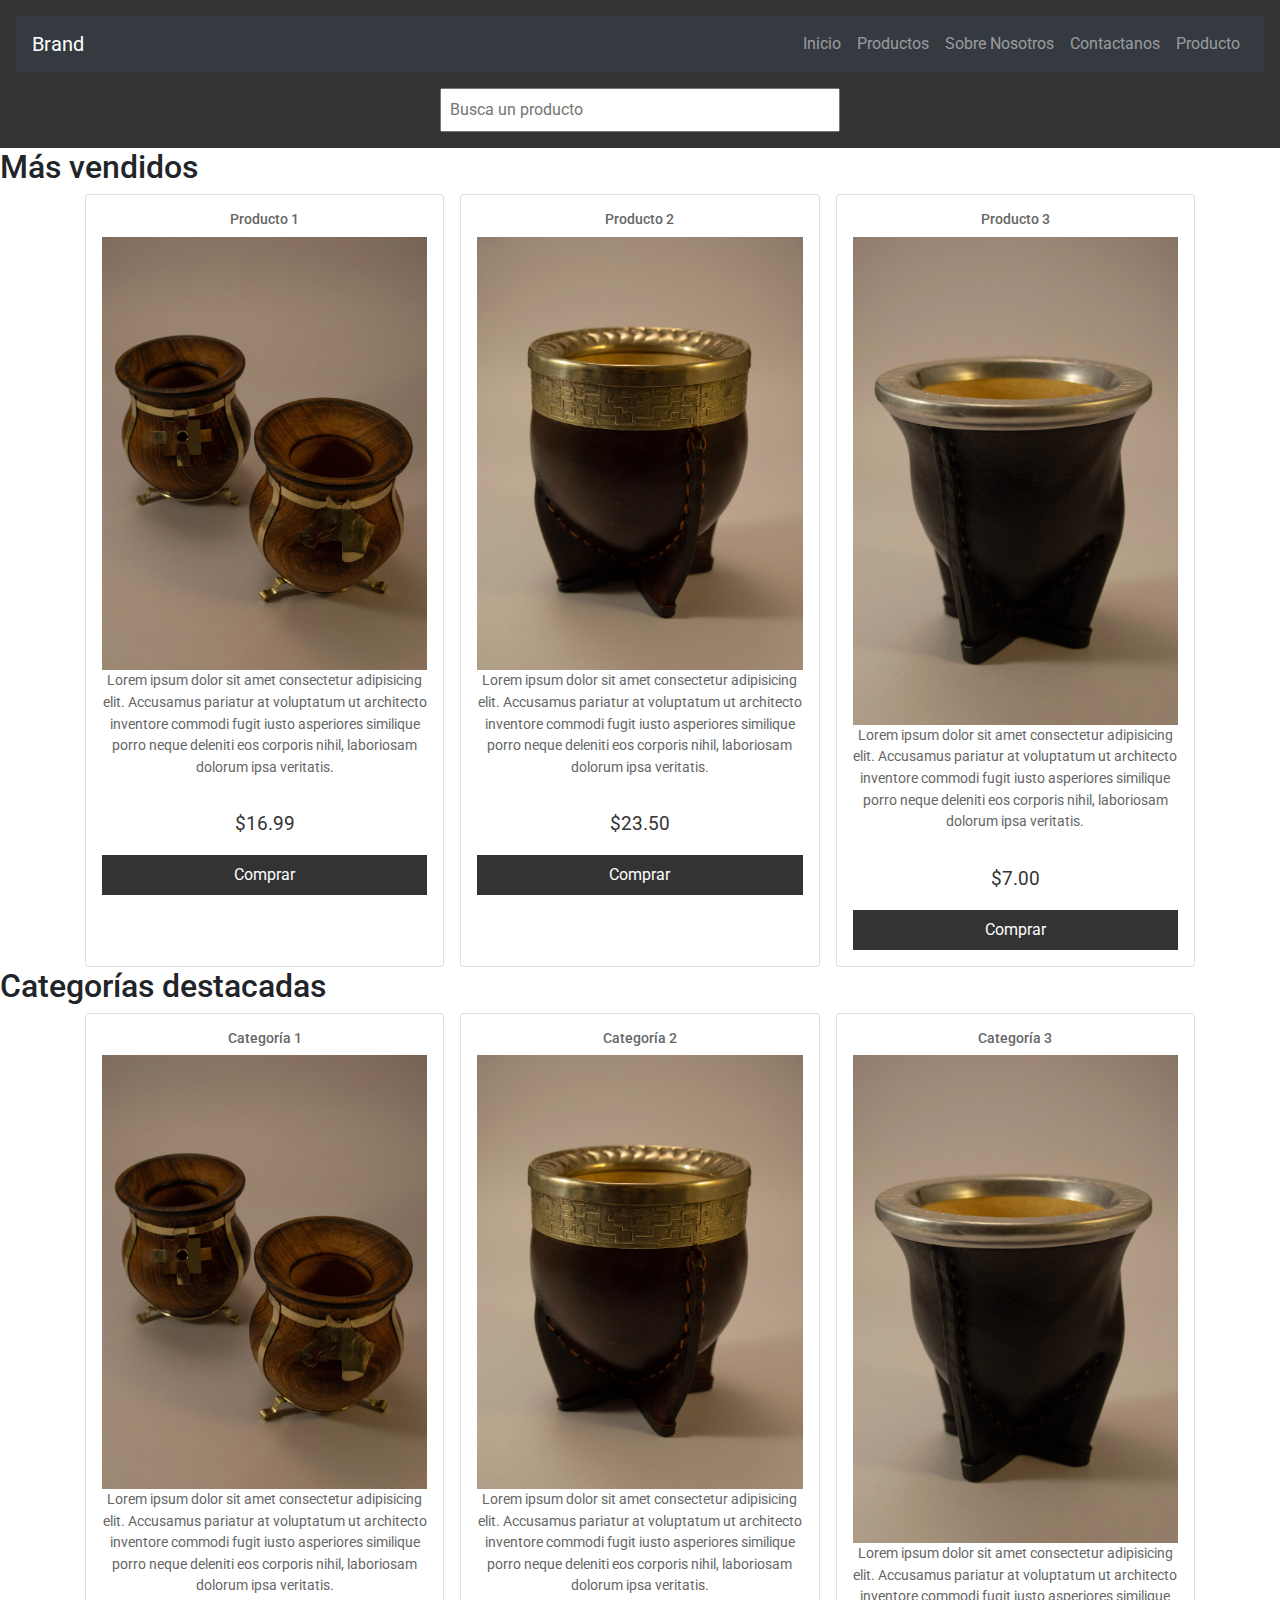
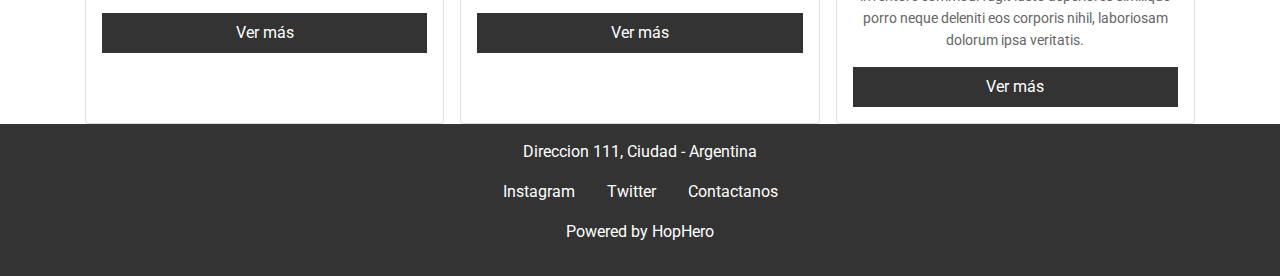
<file: index.html>
<!DOCTYPE html>
<html lang="en">
<head>
    <meta charset="UTF-8">
    <meta name="viewport" content="width=device-width, initial-scale=1.0">
    <link rel="preconnect" href="https://fonts.googleapis.com">
    <link rel="preconnect" href="https://fonts.gstatic.com" crossorigin>
    <link href="https://fonts.googleapis.com/css2?family=Roboto:wght@100;300;400;500;700;900&display=swap" rel="stylesheet">
    <link rel="stylesheet" href="CSS/styles.css">
    <link href="https://stackpath.bootstrapcdn.com/bootstrap/4.5.2/css/bootstrap.min.css" rel="stylesheet">
    <title>Inicio</title>
</head>
<body>
    <header>
        <nav class="navbar navbar-expand-md navbar-dark bg-dark">
            <a class="navbar-brand" href="#">Brand</a>
            <button class="navbar-toggler" type="button" data-toggle="collapse" data-target="#navbarNav" aria-controls="navbarNav" aria-expanded="false" aria-label="Toggle navigation">
                <span class="navbar-toggler-icon"></span>
            </button>
            <div class="collapse navbar-collapse" id="navbarNav">
                <ul class="navbar-nav ml-auto">
                    <li class="nav-item"><a class="nav-link" href="index.html">Inicio</a></li>
                    <li class="nav-item"><a class="nav-link" href="pages/products.html">Productos</a></li>
                    <li class="nav-item"><a class="nav-link" href="pages/aboutUs.html">Sobre Nosotros</a></li>
                    <li class="nav-item"><a class="nav-link" href="pages/contactUs.html">Contactanos</a></li>
                    <li class="nav-item"><a class="nav-link" href="pages/product.html">Producto</a></li>
                </ul>
            </div>
        </nav>
        <div class="search-bar">
            <input type="text" placeholder="Busca un producto">
        </div>
    </header>
    <main>
        <!--Seccion mas vendidos-->
        <section class="title">
            <h2>Más vendidos</h2>
        </section>
        <section class="container">
            <article class="card">
                <h4>Producto 1</h4>
                <img src="imgs/DSC_1579.webp" alt="Imagen de producto">
                <p>Lorem ipsum dolor sit amet consectetur adipisicing elit. Accusamus pariatur at voluptatum ut architecto inventore commodi fugit iusto asperiores similique porro neque deleniti eos corporis nihil, laboriosam dolorum ipsa veritatis.</p>
                <div class="price">$16.99</div>
                <button>Comprar</button>
            </article>
            <article class="card">
                <h4>Producto 2</h4>
                <img src="imgs/DSC_1580.webp" alt="Imagen de producto">
                <p>Lorem ipsum dolor sit amet consectetur adipisicing elit. Accusamus pariatur at voluptatum ut architecto inventore commodi fugit iusto asperiores similique porro neque deleniti eos corporis nihil, laboriosam dolorum ipsa veritatis.</p>
                <div class="price">$23.50</div>
                <button>Comprar</button>
            </article>
            <article class="card">
                <h4>Producto 3</h4>
                <img src="imgs/DSC_1583.webp" alt="Imagen de producto">
                <p>Lorem ipsum dolor sit amet consectetur adipisicing elit. Accusamus pariatur at voluptatum ut architecto inventore commodi fugit iusto asperiores similique porro neque deleniti eos corporis nihil, laboriosam dolorum ipsa veritatis.</p>
                <div class="price">$7.00</div>
                <button>Comprar</button>
            </article>
        </section>
        <!--Seccion categorias destacadas-->
        <section class="title">
            <h2>Categorías destacadas</h2>
        </section>
        <section class="container">
            <article class="card">
                <h4>Categoría 1</h4>
                <img src="imgs/DSC_1579.webp" alt="Imagen de categoría">
                <p>Lorem ipsum dolor sit amet consectetur adipisicing elit. Accusamus pariatur at voluptatum ut architecto inventore commodi fugit iusto asperiores similique porro neque deleniti eos corporis nihil, laboriosam dolorum ipsa veritatis.</p>
                <button>Ver más</button>
            </article>
            <article class="card">
                <h4>Categoría 2</h4>
                <img src="imgs/DSC_1580.webp" alt="Imagen de categoría">
                <p>Lorem ipsum dolor sit amet consectetur adipisicing elit. Accusamus pariatur at voluptatum ut architecto inventore commodi fugit iusto asperiores similique porro neque deleniti eos corporis nihil, laboriosam dolorum ipsa veritatis.</p>
                <button>Ver más</button>
            </article>
            <article class="card">
                <h4>Categoría 3</h4>
                <img src="imgs/DSC_1583.webp" alt="Imagen de categoría">
                <p>Lorem ipsum dolor sit amet consectetur adipisicing elit. Accusamus pariatur at voluptatum ut architecto inventore commodi fugit iusto asperiores similique porro neque deleniti eos corporis nihil, laboriosam dolorum ipsa veritatis.</p>
                <button>Ver más</button>
            </article>
        </section>
    </main>
    <footer>
        <p>Direccion 111, Ciudad - Argentina</p>
        <nav>
            <ul>
                <li><a href="#Instagram">Instagram</a></li>
                <li><a href="#Twitter">Twitter</a></li>
                <li><a href="pages/contactUs.html">Contactanos</a></li>
            </ul>
        </nav>
        <p>Powered by HopHero</p>
    </footer>

    <!-- Scripts de Bootstrap -->
    <script src="https://code.jquery.com/jquery-3.5.1.slim.min.js"></script>
    <script src="https://cdn.jsdelivr.net/npm/@popperjs/core@2.5.4/dist/umd/popper.min.js"></script>
    <script src="https://stackpath.bootstrapcdn.com/bootstrap/4.5.2/js/bootstrap.min.js"></script>
</body>
</html>
</file>
<file: CSS/styles.css>
@keyframes hoverAnim {
  0% {
    transform: scale(1);
  }
  50% {
    transform: scale(1.05);
  }
  100% {
    transform: scale(1);
  }
}
* {
  margin: 0;
  padding: 0;
  box-sizing: border-box;
}

body {
  font-family: "Roboto", sans-serif;
  display: flex;
  flex-direction: column;
  min-height: 100vh;
}

header {
  background-color: #333;
  color: white;
  padding: 1rem;
}
header .search-bar {
  margin-top: 1rem;
  display: flex;
  justify-content: center;
}
header .search-bar input {
  padding: 0.5rem;
  width: 80%;
  max-width: 400px;
}

footer {
  background-color: #333;
  color: white;
  text-align: center;
  padding: 1rem;
}
footer nav ul {
  display: flex;
  justify-content: center;
  list-style-type: none;
  margin: 1rem 0;
}
footer nav ul li {
  margin: 0 1rem;
}
footer nav ul li a {
  color: white;
  text-decoration: none;
}

button {
  background-color: #333;
  color: white;
  border: none;
  padding: 0.5rem 1rem;
  cursor: pointer;
  border-radius: 5px;
}
button:hover {
  background-color: #555;
  animation: hoverAnim 0.3s ease-in-out;
}

.card {
  background-color: #f9f9f9;
  border: 1px solid #ddd;
  border-radius: 5px;
  padding: 1rem;
  text-align: center;
}
.card img {
  max-width: 100%;
  height: auto;
}
.card .price {
  font-size: 1.2rem;
  color: #333;
  margin: 1rem 0;
}

.text-common, .card h4, .card p {
  color: #666;
  font-size: 0.9rem;
}

.container {
  display: grid;
  grid-template-columns: repeat(auto-fit, minmax(300px, 1fr));
  gap: 1rem;
}

footer {
  background-color: #333;
  color: white;
  text-align: center;
  padding: 1rem;
}
footer nav ul {
  display: flex;
  justify-content: center;
  list-style-type: none;
  margin: 1rem 0;
}
footer nav ul li {
  margin: 0 1rem;
}
footer nav ul li a {
  color: white;
  text-decoration: none;
}

@media (max-width: 768px) {
  .container {
    grid-template-columns: repeat(auto-fit, minmax(200px, 1fr));
  }
  .search-bar input {
    width: 90%;
  }
  .container-products {
    grid-template-columns: 1fr;
  }
}
@media (max-width: 576px) {
  .container {
    grid-template-columns: 1fr;
  }
  .search-bar input {
    width: 100%;
  }
  .navbar-nav {
    flex-direction: column;
  }
  .navbar-nav .nav-item {
    text-align: center;
  }
}

/*# sourceMappingURL=styles.css.map */
</file>
